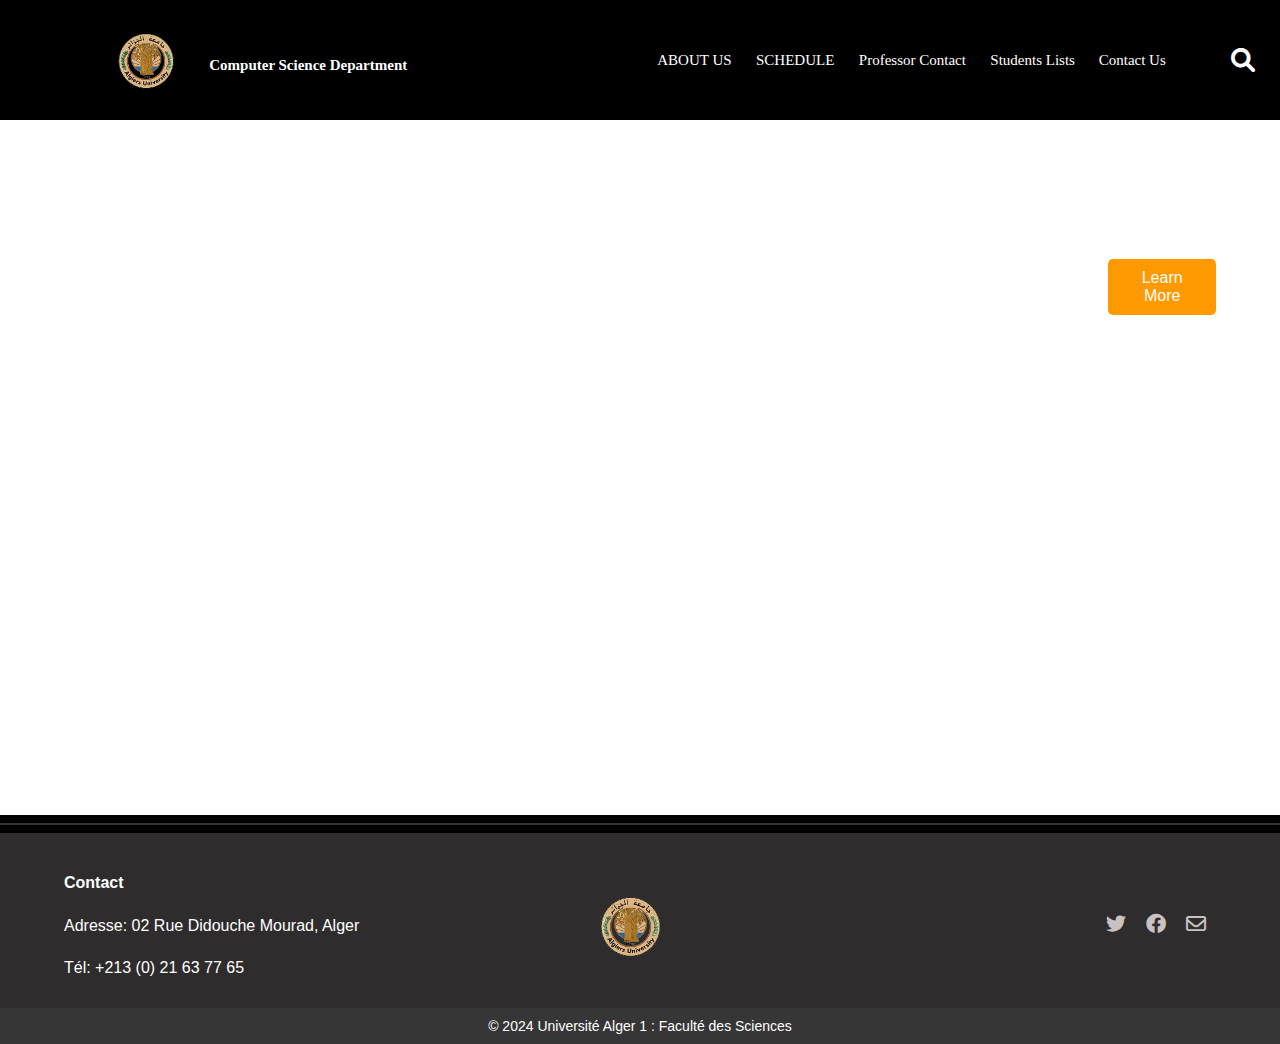
<file: index.html>
<!DOCTYPE html>
<html lang="en">

<head>
    <meta charset="UTF-8">
    <meta name="viewport" content="width=device-width, initial-scale=1.0">
    <link rel="shortcut icon" type="x-icon" href="logo-univ1.png">
    <meta name="description" content="Computer Science Department at univ-alger1">
    <meta name="Alger1,cs departement,univ univ-alger1,faculte du science" content="Computer Science, University, Education, Research, Faculty, Courses">
    <meta name="author" content="cs departement">
    <title>Computer Science Department</title>
    <link rel="stylesheet" href="style_home.css">
    <link rel="stylesheet" href="https://cdnjs.cloudflare.com/ajax/libs/font-awesome/6.0.0-beta3/css/all.min.css">
    <link rel="stylesheet" href="https://cdnjs.cloudflare.com/ajax/libs/font-awesome/6.0.0-beta3/css/all.min.css">
</head>


<body>

    <header>

        <div class="container">
            <a class="h1" href="index.html"><img src="logo-univ1-removebg-preview.png" alt="جامعة الجزائر 1"
                    decoding="async">

            </a>
            <h1><a  href="index.html">Computer Science Department</a></h1>
           
            <nav>
                <ul>
                    <li><a href="about.html">ABOUT US</a></li>
                    <li><a href="levels-schedule.html">SCHEDULE</a></li>
                    <li><a href="levels-prof.html">Professor Contact</a></li>
                    <li class="dropdown"> 
                        <a href="listes_etudiants.html">Students Lists <i class="fas fa-caret-down"></i></a> <!-- Adding dropdown indicator -->
                        <ul class="dropdown-content"> 
                            <li><a href="http://sciences.univ-alger.dz/wp-content/uploads/2023/10/L1-info.xlsx" download> L1 Info </a></li>
                            <li><a href="http://sciences.univ-alger.dz/wp-content/uploads/2023/10/L1-MI-.pdf" download> L1 MI </a></li>
                            <li><a href="http://sciences.univ-alger.dz/wp-content/uploads/2023/10/L2-info.xlsx " download> L2 info </a></li>
                            <li><a href="http://sciences.univ-alger.dz/wp-content/uploads/2023/10/L3-ISIL.pdf-2.pdf" download>L3 ISIL</a></li>                          
                            <li><a href="http://sciences.univ-alger.dz/wp-content/uploads/2023/10/L3-SI-3.xlsx" download>L3 SI </a></li>
                            
                        </ul>
                    </li>
                    <li><a href="contact.html">Contact Us</a></li>
                </ul>
            </nav>
        </div>

    </header>


    <section class="hero">
        </div>
        <div class="container">
            <h2 >Welcome to the Computer Science Department</h2>
            <p class="h2" style="color: white;">Empowering students to innovate and excel in the digital world.</p>
            <a href="about.html" class="btn">Learn More</a>
        </div>


    </section>
    
<hr color="#333">
<div class="search-bar">
    <button id="search-icon" onclick="toggleSearch()">
        <i class="fas fa-search"></i>
    </button>
    <form id="search-form" action="/search" method="get">
        <input type="text" name="query" placeholder="Search...">
    </form>
</div>
    <footer class="footer">
        
        <div class="container">
            <div class="contact-info">
                <h4>Contact</h4>
                <p class="contact">Adresse: 02 Rue Didouche Mourad, Alger</p>
                <p class="contact">Tél: +213 (0) 21 63 77 65</p>
            </div>
            <div class="footer-logo">
                <img src="logo-univ1-removebg-preview.png" alt="جامعة الجزائر 1"
                decoding="async">
            </div>
            <div class="social-links">
                <a href="https://twitter.com/YourUniversity" target="_blank"><i class="fab fa-twitter"></i></a>
                <a href="https://www.facebook.com/YourUniversity" target="_blank"><i class="fab fa-facebook"></i></a>
                <a href="mailto:contact@example.com" target="_blank"><i class="far fa-envelope"></i></a>
            </div>
        </div>
        
    </footer>
    <div class="footer-text">
        &copy; 2024 Université Alger 1 : Faculté des Sciences 
    </div>

    <script src="dropdown.js"></script>

    
</body>

</html>
</file>
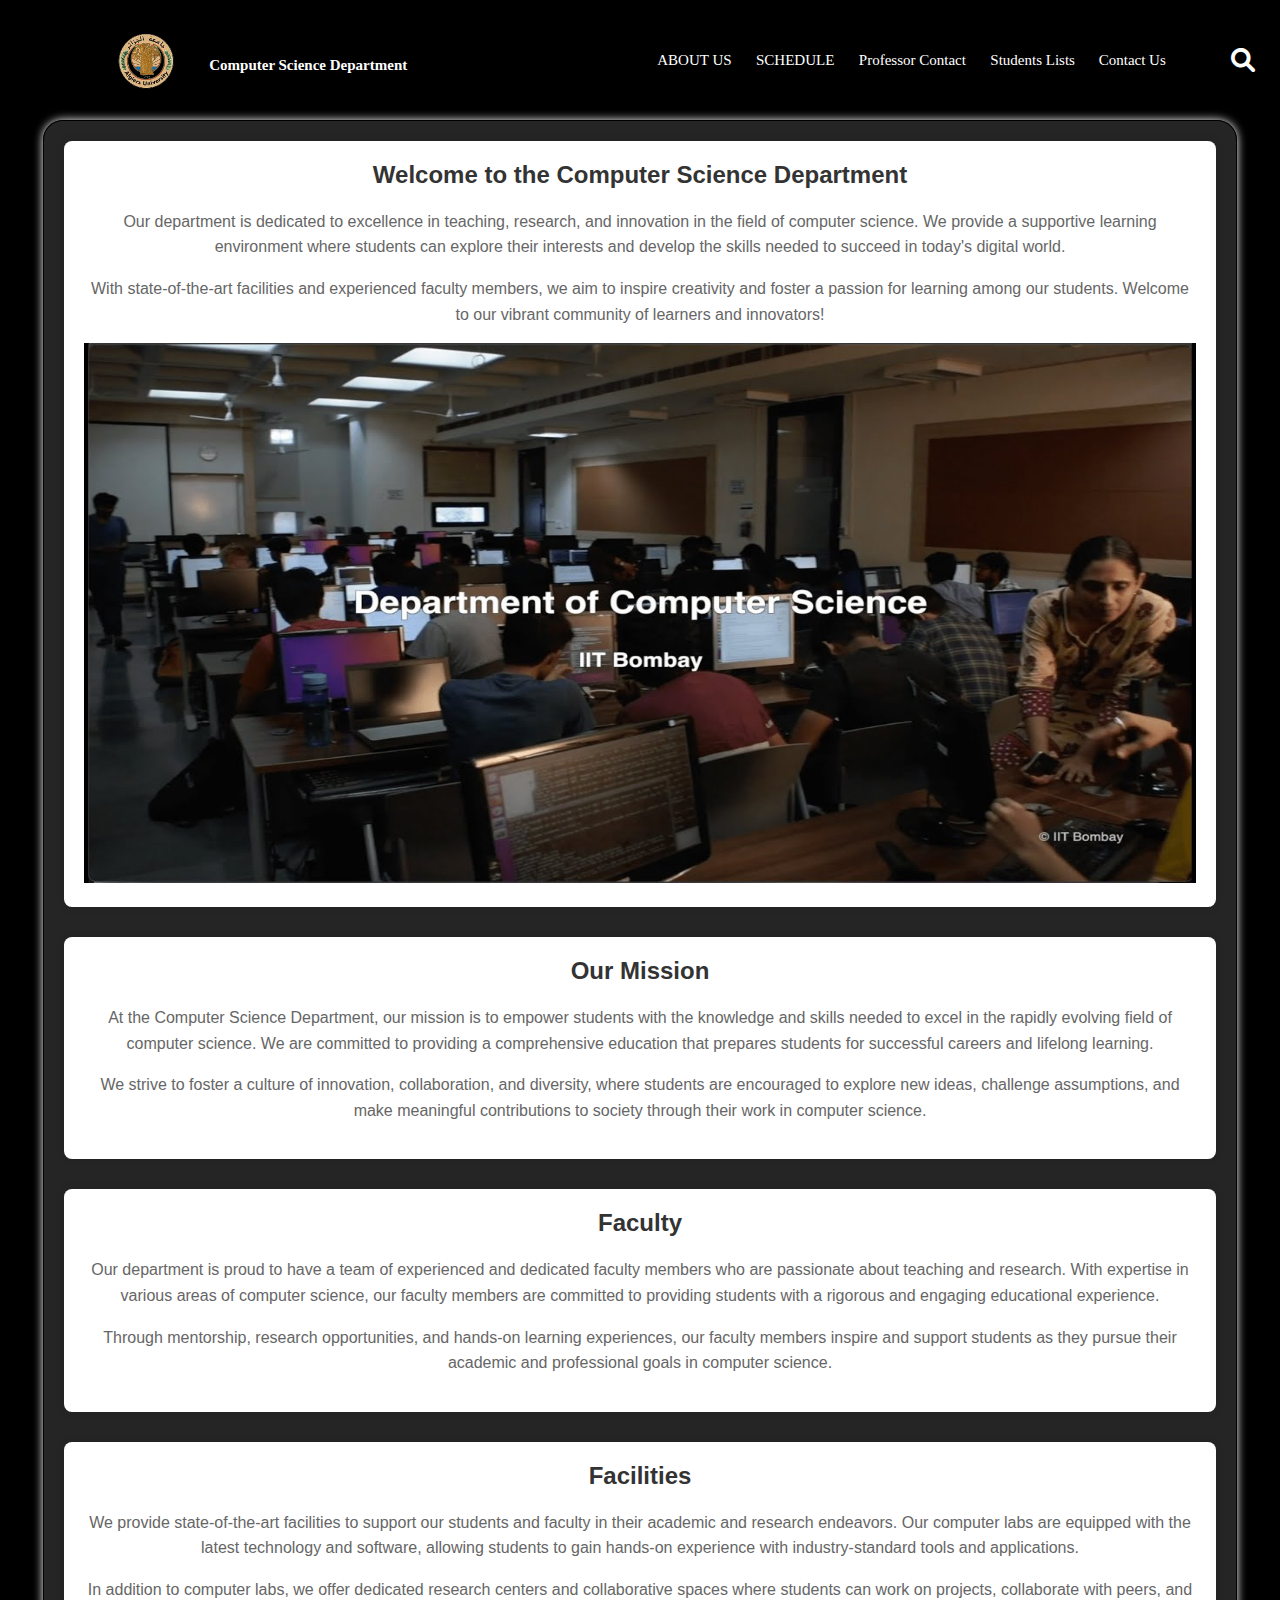
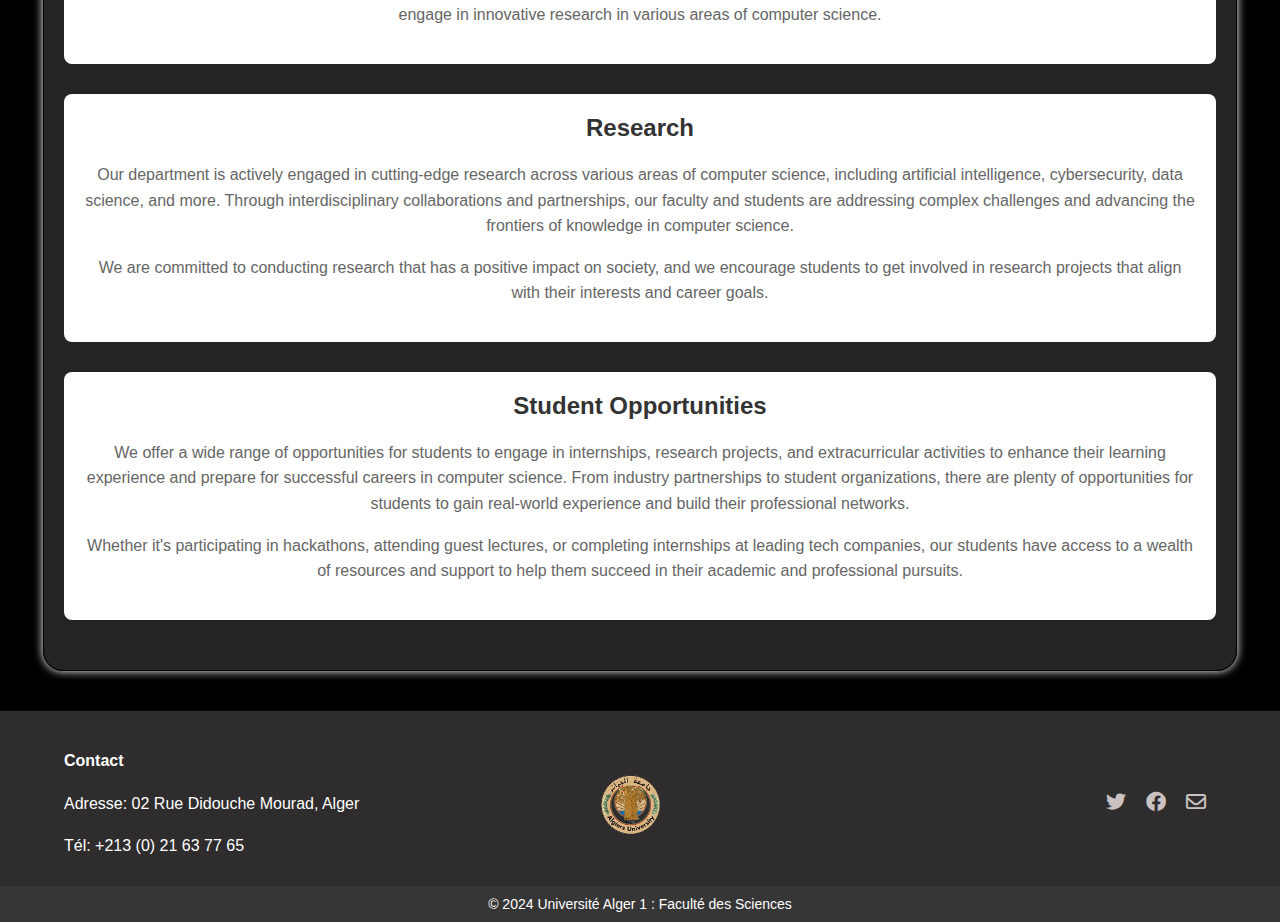
<file: about.html>
<!DOCTYPE html>
<html lang="en">

<head>
    <meta charset="UTF-8">
    <meta name="viewport" content="width=device-width, initial-scale=1.0">
    <link rel="shortcut icon" type="x-icon" href="logo-univ1.png">
    <title>About us</title>
    <link rel="stylesheet" href="style_home.css">
    <link rel="stylesheet" href="https://cdnjs.cloudflare.com/ajax/libs/font-awesome/6.0.0-beta3/css/all.min.css">
    
</head>


<body>

    <header>

        <div class="container">
            <a class="h1" href="index.html"><img src="logo-univ1-removebg-preview.png" alt="جامعة الجزائر 1"
                    decoding="async">

            </a>
            <h1><a  href="index.html">Computer Science Department</a></h1>
            <nav>
                <ul>
                    <li><a href="about.html">ABOUT US</a></li>
                    <li><a href="levels-schedule.html">SCHEDULE</a></li>
                 <li><a href="levels-prof.html">Professor Contact</a></li>
                    <li class="dropdown"> 
                        <a href="listes_etudiants.html">Students Lists <i class="fas fa-caret-down"></i></a> 
                        <ul class="dropdown-content">
                            <li><a href="http://sciences.univ-alger.dz/wp-content/uploads/2023/10/L1-info.xlsx" download> L1 Info </a></li>
                            <li><a href="http://sciences.univ-alger.dz/wp-content/uploads/2023/10/L1-MI-.pdf" download> L1 MI </a></li>
                            <li><a href="http://sciences.univ-alger.dz/wp-content/uploads/2023/10/L2-info.xlsx " download> L2 info </a></li>
                            <li><a href="http://sciences.univ-alger.dz/wp-content/uploads/2023/10/L3-ISIL.pdf-2.pdf" download>L3 ISIL</a></li>                          
                            <li><a href="http://sciences.univ-alger.dz/wp-content/uploads/2023/10/L3-SI-3.xlsx" download>L3 SI </a></li>
                        </ul>
                    </li>
                    <li><a href="contact.html">Contact Us</a></li>
                </ul>
            </nav>
        </div>

    </header>
    <main class="container2">
        <section class="sectionAbout">
            <h2 class="aboutH2">Welcome to the Computer Science Department</h2>
            <p>Our department is dedicated to excellence in teaching, research, and innovation in the field of computer science. We provide a supportive learning environment where students can explore their interests and develop the skills needed to succeed in today's digital world.</p>
            <p>With state-of-the-art facilities and experienced faculty members, we aim to inspire creativity and foster a passion for learning among our students. Welcome to our vibrant community of learners and innovators!</p>
            <img class="aboutM" src="about us.jpg" alt="">
        </section>
        
        <section class="sectionAbout">
            <h2 class="aboutH2">Our Mission</h2>
            <p>At the Computer Science Department, our mission is to empower students with the knowledge and skills needed to excel in the rapidly evolving field of computer science. We are committed to providing a comprehensive education that prepares students for successful careers and lifelong learning.</p>
            <p>We strive to foster a culture of innovation, collaboration, and diversity, where students are encouraged to explore new ideas, challenge assumptions, and make meaningful contributions to society through their work in computer science.</p>
        </section>
        
        <section class="sectionAbout">
            <h2 class="aboutH2">Faculty</h2>
            <p>Our department is proud to have a team of experienced and dedicated faculty members who are passionate about teaching and research. With expertise in various areas of computer science, our faculty members are committed to providing students with a rigorous and engaging educational experience.</p>
            <p>Through mentorship, research opportunities, and hands-on learning experiences, our faculty members inspire and support students as they pursue their academic and professional goals in computer science.</p>
        </section>
        
        <section class="sectionAbout">
            <h2 class="aboutH2">Facilities</h2>
            <p>We provide state-of-the-art facilities to support our students and faculty in their academic and research endeavors. Our computer labs are equipped with the latest technology and software, allowing students to gain hands-on experience with industry-standard tools and applications.</p>
            <p>In addition to computer labs, we offer dedicated research centers and collaborative spaces where students can work on projects, collaborate with peers, and engage in innovative research in various areas of computer science.</p>
        </section>
        
        <section class="sectionAbout">
            <h2 class="aboutH2">Research</h2>
            <p>Our department is actively engaged in cutting-edge research across various areas of computer science, including artificial intelligence, cybersecurity, data science, and more. Through interdisciplinary collaborations and partnerships, our faculty and students are addressing complex challenges and advancing the frontiers of knowledge in computer science.</p>
            <p>We are committed to conducting research that has a positive impact on society, and we encourage students to get involved in research projects that align with their interests and career goals.</p>
        </section>
        
        <section class="sectionAbout">
            <h2 class="aboutH2">Student Opportunities</h2>
            <p>We offer a wide range of opportunities for students to engage in internships, research projects, and extracurricular activities to enhance their learning experience and prepare for successful careers in computer science. From industry partnerships to student organizations, there are plenty of opportunities for students to gain real-world experience and build their professional networks.</p>
            <p>Whether it's participating in hackathons, attending guest lectures, or completing internships at leading tech companies, our students have access to a wealth of resources and support to help them succeed in their academic and professional pursuits.</p>
        </section>
        
        
    </main>
    <div class="search-bar">
        <button id="search-icon" onclick="toggleSearch()">
            <i class="fas fa-search"></i>
        </button>
        <form id="search-form" action="/search" method="get">
            <input type="text" name="query" placeholder="Search...">
        </form>
    </div>
    <footer class="footer">
        
        <div class="container">
            <div class="contact-info">
                <h4>Contact</h4>
                <p class="contact">Adresse: 02 Rue Didouche Mourad, Alger</p>
                <p class="contact">Tél: +213 (0) 21 63 77 65</p>
            </div>
            <div class="footer-logo">
                <img  src="logo-univ1-removebg-preview.png" alt="جامعة الجزائر 1"
                decoding="async">
            </div>
            <div class="social-links">
                <a href="https://twitter.com/YourUniversity" target="_blank"><i class="fab fa-twitter"></i></a>
                <a href="https://www.facebook.com/YourUniversity" target="_blank"><i class="fab fa-facebook"></i></a>
                <a href="mailto:contact@example.com" target="_blank"><i class="far fa-envelope"></i></a>
            </div>
        </div>
        
    </footer>
    <div class="footer-text">
        &copy; 2024 Université Alger 1 : Faculté des Sciences 
    </div>
    <script src="dropdown.js"></script>
</body>

</html>
</file>
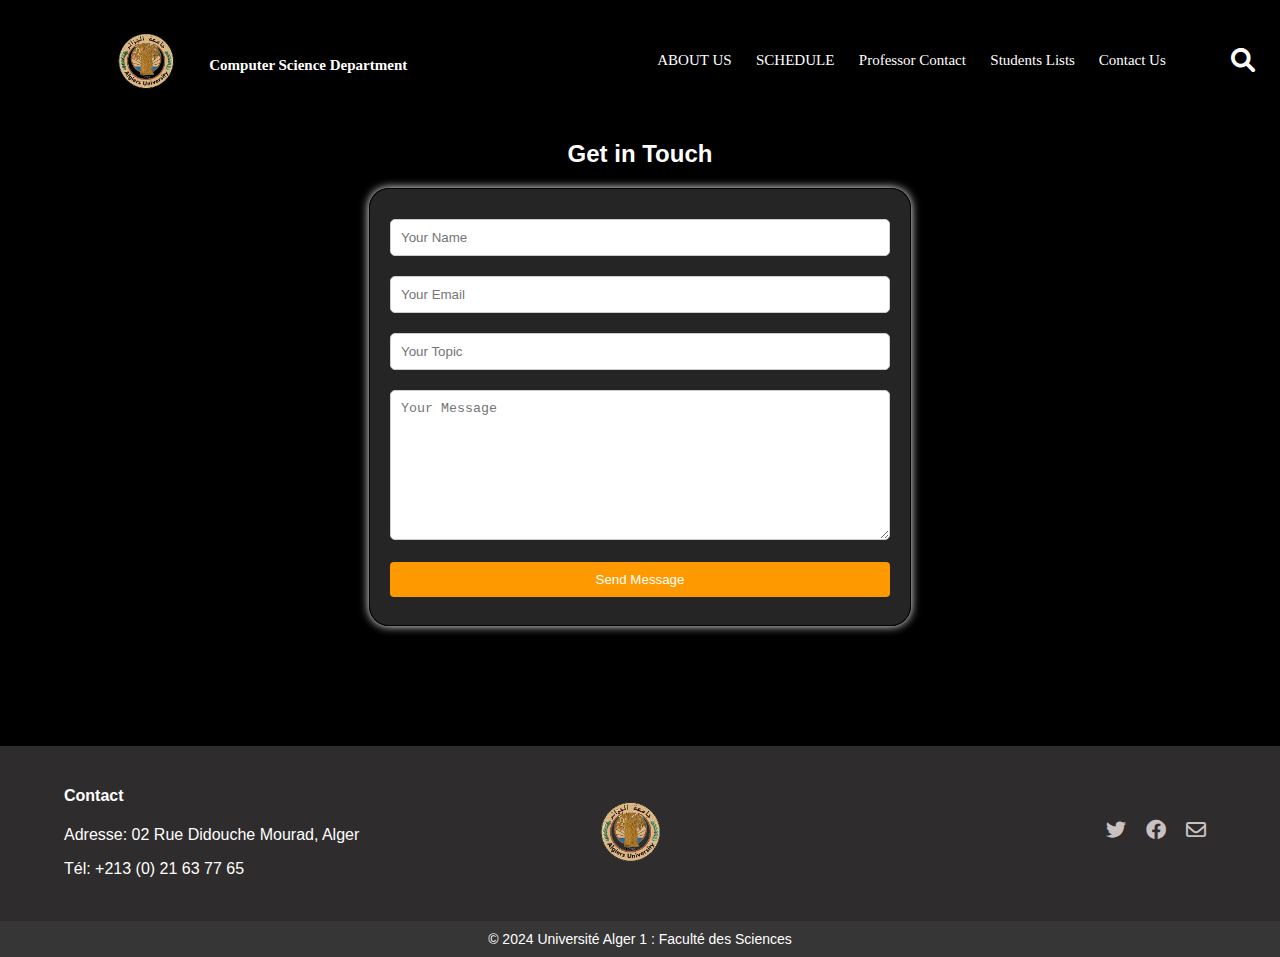
<file: contact.html>
<!DOCTYPE html>
<html lang="en">
<head>
    <meta charset="UTF-8">
    <meta name="viewport" content="width=device-width, initial-scale=1.0">
     <link rel="shortcut icon" type="x-icon" href="./logo-univ1.png">
    <title>Contact Us</title>
    <link rel="stylesheet" href="https://cdnjs.cloudflare.com/ajax/libs/font-awesome/6.0.0-beta3/css/all.min.css">
    <link rel="stylesheet" href="style_contact.css">
</head>
<body>
    <header>

        <div class="container">
            <a class="h1" href="index.html"><img src="logo-univ1-removebg-preview.png" alt="جامعة الجزائر 1"
                    decoding="async">

            </a>
            <h1><a  href="index.html">Computer Science Department</a></h1>
            <nav>
                <ul>
                    <li><a href="about.html">ABOUT US</a></li>
                    <li><a href="levels-schedule.html">SCHEDULE</a></li>
                    <li><a href="levels-prof.html">Professor Contact</a></li>
                    <li class="dropdown"> 
                        <a href="listes_etudiants.html">Students Lists <i class="fas fa-caret-down"></i></a> 
                        <ul class="dropdown-content"> 
                            <li><a href="http://sciences.univ-alger.dz/wp-content/uploads/2023/10/L1-info.xlsx" download> L1 Info </a></li>
                            <li><a href="http://sciences.univ-alger.dz/wp-content/uploads/2023/10/L1-MI-.pdf" download> L1 MI </a></li>
                            <li><a href="http://sciences.univ-alger.dz/wp-content/uploads/2023/10/L2-info.xlsx " download> L2 info </a></li>
                            <li><a href="http://sciences.univ-alger.dz/wp-content/uploads/2023/10/L3-ISIL.pdf-2.pdf" download>L3 ISIL</a></li>                          
                            <li><a href="http://sciences.univ-alger.dz/wp-content/uploads/2023/10/L3-SI-3.xlsx" download>L3 SI </a></li>
                        </ul>
                    </li>
                    <li><a href="contact.html">Contact Us</a></li>
                </ul>
            </nav>
        </div>

    </header>

    <section>
        <h2>Get in Touch</h2>
        <form action="#" method="post" class="contact-form">
            <input type="text" name="name" placeholder="Your Name" required>
            <input type="email" name="email" placeholder="Your Email" required>
            <input type="text" name="topic" placeholder="Your Topic" required>
            <textarea name="message" placeholder="Your Message" rows="5" required></textarea>
            <input type="submit" value="Send Message">
        </form>
    </section>

    
    <div class="search-bar">
        <button id="search-icon" onclick="toggleSearch()">
            <i class="fas fa-search"></i>
        </button>
        <form id="search-form" action="/search" method="get">
            <input type="text" name="query" placeholder="Search...">
        </form>
    </div>
    <footer class="footer">
        
        <div class="container">
            <div class="contact-info">
                <h4>Contact</h4>
                <p>Adresse: 02 Rue Didouche Mourad, Alger</p>
                <p>Tél: +213 (0) 21 63 77 65</p>
            </div>
            <div class="footer-logo">
                <img  src="logo-univ1-removebg-preview.png" alt="جامعة الجزائر 1"
                decoding="async">
            </div>
            <div class="social-links">
                <a href="https://twitter.com/YourUniversity" target="_blank"><i class="fab fa-twitter"></i></a>
                <a href="https://www.facebook.com/YourUniversity" target="_blank"><i class="fab fa-facebook"></i></a>
                <a href="mailto:contact@example.com" target="_blank"><i class="far fa-envelope"></i></a>
            </div>
        </div>
        
    </footer>
    <div class="footer-text">
        &copy; 2024 Université Alger 1 : Faculté des Sciences 
    </div>
    
    <script src="dropdown.js"></script>
</body>

</html>
</file>
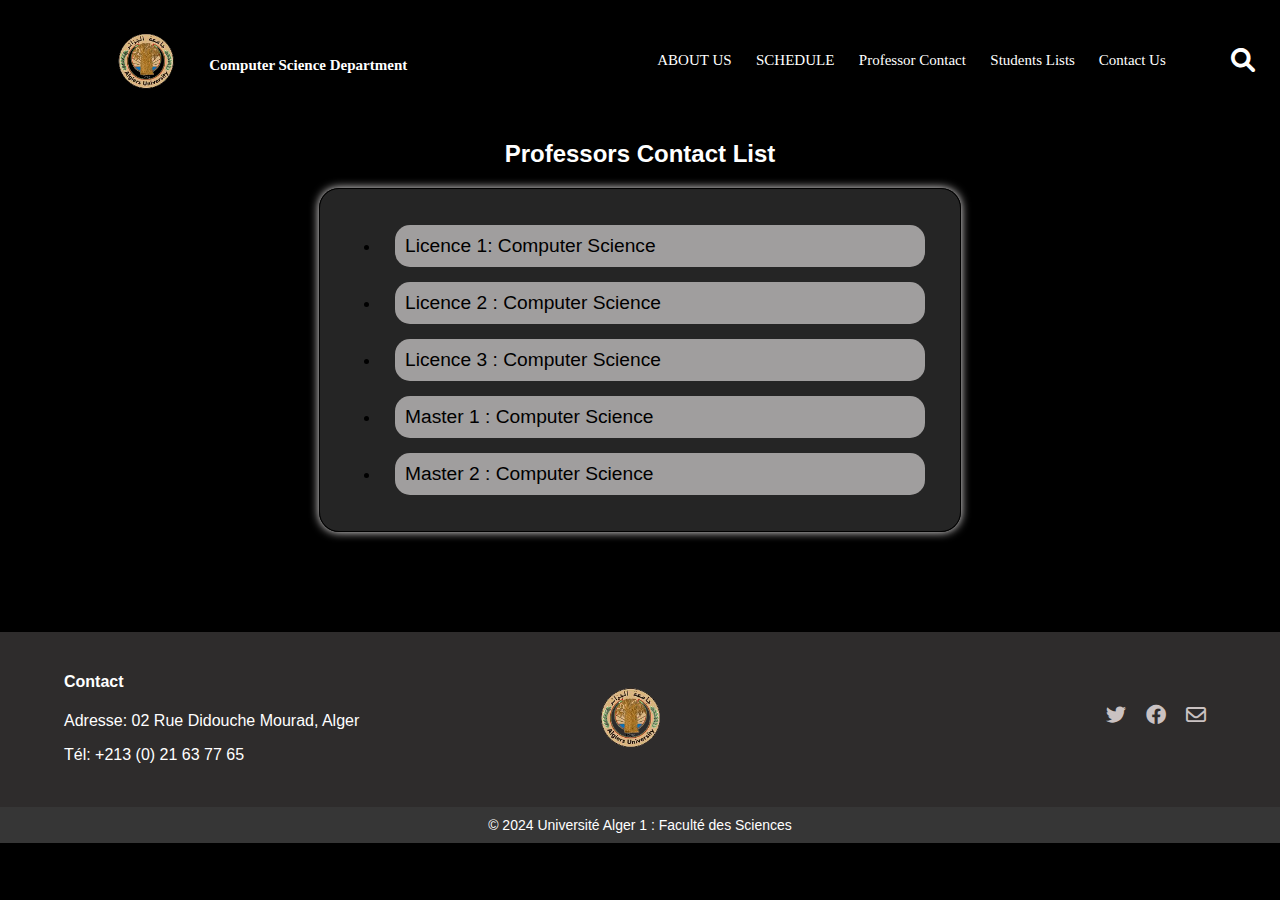
<file: levels-prof.html>
<!DOCTYPE html>
<html lang="en">

<head>
    <meta charset="UTF-8">
    <meta name="viewport" content="width=device-width, initial-scale=1.0">
    <link rel="shortcut icon" type="x-icon" href="logo-univ1.png">
    <title>Professor contact list </title>
    <link rel="stylesheet" href="https://cdnjs.cloudflare.com/ajax/libs/font-awesome/6.0.0-beta3/css/all.min.css">
    <link rel="stylesheet" href="style_level.css">
</head>


<body>

    <header>

        <div class="container">
            <a class="h1" href="index.html"><img src="logo-univ1-removebg-preview.png" alt="جامعة الجزائر 1"
                    decoding="async">

            </a>
            <h1><a  href="index.html">Computer Science Department</a></h1>
            <nav>
                <ul>
                    <li><a href="about.html">ABOUT US</a></li>
                    <li><a href="levels-schedule.html">SCHEDULE</a></li>
                    <li><a href="levels-prof.html">Professor Contact</a></li>
                    <li class="dropdown"> 
                        <a href="listes_etudiants.html">Students Lists <i class="fas fa-caret-down"></i></a> 
                        <ul class="dropdown-content"> 
                            <li><a href="http://sciences.univ-alger.dz/wp-content/uploads/2023/10/L1-info.xlsx" download> L1 Info </a></li>
                            <li><a href="http://sciences.univ-alger.dz/wp-content/uploads/2023/10/L1-MI-.pdf" download> L1 MI </a></li>
                            <li><a href="http://sciences.univ-alger.dz/wp-content/uploads/2023/10/L2-info.xlsx " download> L2 info </a></li>
                            <li><a href="http://sciences.univ-alger.dz/wp-content/uploads/2023/10/L3-ISIL.pdf-2.pdf" download>L3 ISIL</a></li>                          
                            <li><a href="http://sciences.univ-alger.dz/wp-content/uploads/2023/10/L3-SI-3.xlsx" download>L3 SI </a></li>
                        </ul>
                    </li>
                    <li><a href="contact.html">Contact Us</a></li>
                </ul>
            </nav>
        </div>

    </header>


    <h2>Professors Contact List</h2>
    <div class="container-level">
        <ul>
            <li class=" level">
                <span><a href="prof.html">Licence 1: Computer Science</a></span>
            </li>
            <li class="level">
                <span><a href="prof.html">Licence 2 : Computer Science
                        </a></span>
            </li>
            <li class="level">
                <span><a href="prof.html">Licence 3 : Computer
                        Science</a></span>
            </li>
            <li class="level">
                <span><a href="prof.html">Master 1 : Computer Science </a></span>
            </li>
            <li class="level">
                <span><a href="prof.html">Master 2 : Computer Science</a></span>
            </li>

        </ul>
    </div>
    <div class="search-bar">
        <button id="search-icon" onclick="toggleSearch()">
            <i class="fas fa-search"></i>
        </button>
        <form id="search-form" action="/search" method="get">
            <input type="text" name="query" placeholder="Search...">
        </form>
    </div>
<footer class="footer">
        
    <div class="container">
        <div class="contact-info">
            <h4>Contact</h4>
            <p>Adresse: 02 Rue Didouche Mourad, Alger</p>
            <p>Tél: +213 (0) 21 63 77 65</p>
        </div>
        <div class="footer-logo">
            <img  src="logo-univ1-removebg-preview.png" alt="جامعة الجزائر 1"
            decoding="async">
        </div>
        <div class="social-links">
            <a href="https://twitter.com/YourUniversity" target="_blank"><i class="fab fa-twitter"></i></a>
            <a href="https://www.facebook.com/YourUniversity" target="_blank"><i class="fab fa-facebook"></i></a>
            <a href="mailto:contact@example.com" target="_blank"><i class="far fa-envelope"></i></a>
        </div>
    </div>
    
</footer>
<div class="footer-text">
    &copy; 2024 Université Alger 1 : Faculté des Sciences 
</div>

<script src="dropdown.js"></script>
</body>

</html>
</file>
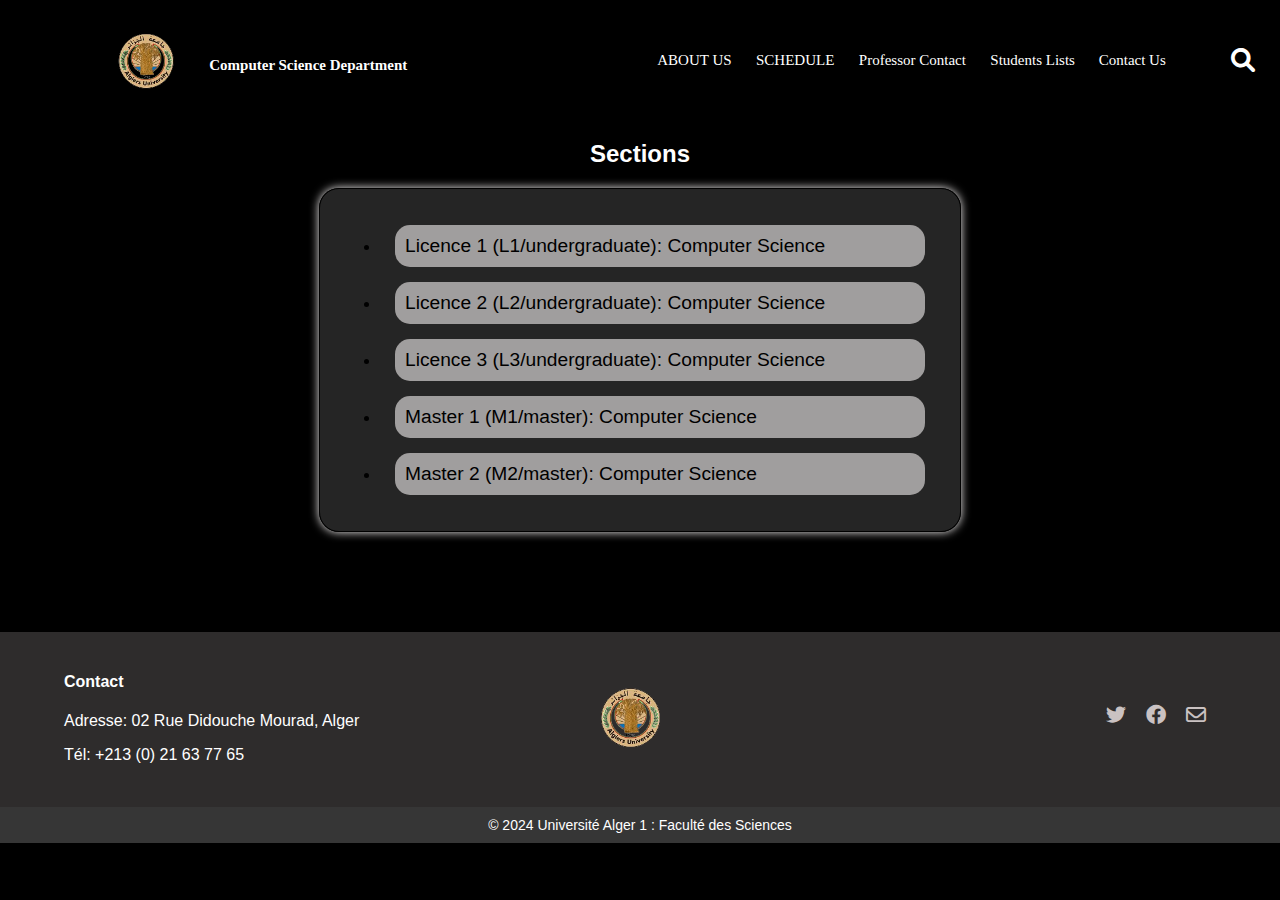
<file: levels-schedule.html>
<!DOCTYPE html>
<html lang="en">

<head>
    <meta charset="UTF-8">
    <meta name="viewport" content="width=device-width, initial-scale=1.0">
    <link rel="shortcut icon" type="x-icon" href="logo-univ1.png">
    <title>SCHEDULES</title>
    <link rel="stylesheet" href="https://cdnjs.cloudflare.com/ajax/libs/font-awesome/6.0.0-beta3/css/all.min.css">
    <link rel="stylesheet" href="style_level.css">
</head>


<body>

    <header>

        <div class="container">
            <a class="h1" href="index.html"><img src="logo-univ1-removebg-preview.png" alt="جامعة الجزائر 1"
                    decoding="async">

            </a>
            <h1><a  href="index.html">Computer Science Department</a></h1>
            <nav>
                <ul>
                    <li><a href="about.html">ABOUT US</a></li>
                    <li><a href="levels-schedule.html">SCHEDULE</a></li>
                    <li><a href="levels-prof.html">Professor Contact</a></li>
                    <li class="dropdown"> 
                        <a href="listes_etudiants.html">Students Lists <i class="fas fa-caret-down"></i></a> 
                        <ul class="dropdown-content">
                            <li><a href="http://sciences.univ-alger.dz/wp-content/uploads/2023/10/L1-info.xlsx" download> L1 Info </a></li>
                            <li><a href="http://sciences.univ-alger.dz/wp-content/uploads/2023/10/L1-MI-.pdf" download> L1 MI </a></li>
                            <li><a href="http://sciences.univ-alger.dz/wp-content/uploads/2023/10/L2-info.xlsx " download> L2 info </a></li>
                            <li><a href="http://sciences.univ-alger.dz/wp-content/uploads/2023/10/L3-ISIL.pdf-2.pdf" download>L3 ISIL</a></li>                          
                            <li><a href="http://sciences.univ-alger.dz/wp-content/uploads/2023/10/L3-SI-3.xlsx" download>L3 SI </a></li>
                        </ul>
                    </li>
                    <li><a href="contact.html">Contact Us</a></li>
                </ul>
            </nav>
        </div>

    </header>



    <h2>Sections</h2>
    <div class="container-level">
        <ul>
            <li >
                <span><a class=" level" href="schedule.html">Licence 1 (L1/undergraduate): Computer Science</a></span>
            </li>
            <li >
                <span><a class=" level" href="schedule.html">Licence 2 (L2/undergraduate): Computer
                        Science</a></span>
            </li>
            <li >
                <span><a class=" level" href="schedule.html">Licence 3 (L3/undergraduate): Computer
                        Science</a></span>
            </li>
            <li>
                <span><a class=" level" href="schedule.html">Master 1 (M1/master): Computer Science </a></span>
            </li>
            <li >
                <span><a class=" level" href="schedule.html">Master 2 (M2/master): Computer Science</a></span>
            </li>

        </ul>
    </div>
    <div class="search-bar">
        <button id="search-icon" onclick="toggleSearch()">
            <i class="fas fa-search"></i>
        </button>
        <form id="search-form" action="/search" method="get">
            <input type="text" name="query" placeholder="Search...">
        </form>
    </div>
    <footer class="footer">
        
        <div class="container">
            <div class="contact-info">
                <h4>Contact</h4>
                <p>Adresse: 02 Rue Didouche Mourad, Alger</p>
                <p>Tél: +213 (0) 21 63 77 65</p>
            </div>
            <div class="footer-logo">
                <img  src="logo-univ1-removebg-preview.png" alt="جامعة الجزائر 1"
                decoding="async">
            </div>
            <div class="social-links">
                <a href="https://twitter.com/YourUniversity" target="_blank"><i class="fab fa-twitter"></i></a>
                <a href="https://www.facebook.com/YourUniversity" target="_blank"><i class="fab fa-facebook"></i></a>
                <a href="mailto:contact@example.com" target="_blank"><i class="far fa-envelope"></i></a>
            </div>
        </div>
        
    </footer>
    <div class="footer-text">
        &copy; 2024 Université Alger 1 : Faculté des Sciences 
    </div>
    
    <script src="dropdown.js"></script>
    </body>
    
    </html>
</file>
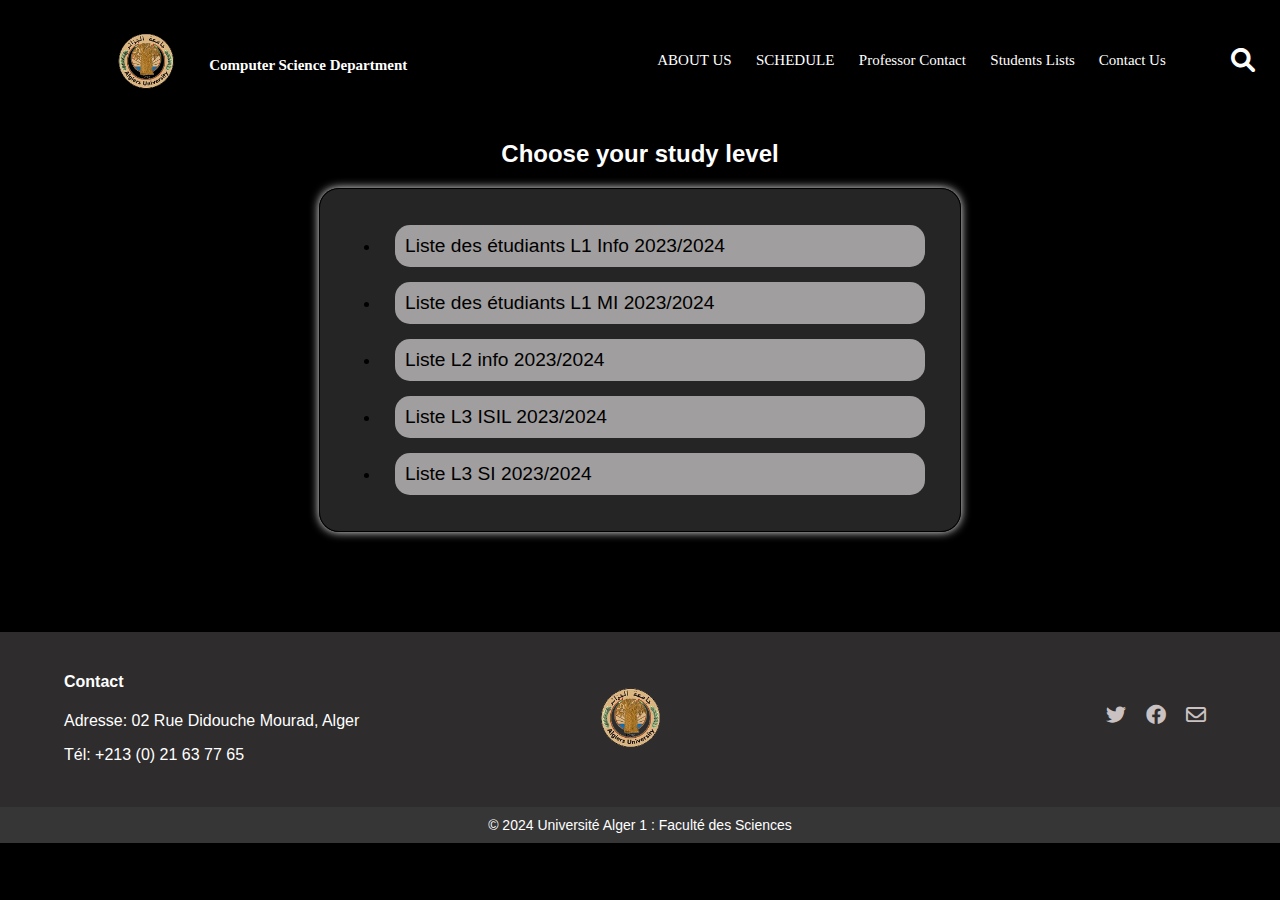
<file: listes_etudiants.html>
<!DOCTYPE html>
<html lang="en">

<head>
    <meta charset="UTF-8">
    <meta name="viewport" content="width=device-width, initial-scale=1.0">
    <link rel="shortcut icon" type="x-icon" href="logo-univ1.png">
    <title>Student Lists </title>
    <link rel="stylesheet" href="https://cdnjs.cloudflare.com/ajax/libs/font-awesome/6.0.0-beta3/css/all.min.css">
    <link rel="stylesheet" href="./style_level.css">
</head>


<body>

    <header>

        <div class="container">
            <a class="h1" href="index.html"><img src="logo-univ1-removebg-preview.png" alt="جامعة الجزائر 1"
                    decoding="async">

            </a>
            <h1><a  href="index.html">Computer Science Department</a></h1>
            <nav>
                <ul>
                    <li><a href="about.html">ABOUT US</a></li>
                    <li><a href="levels-schedule.html">SCHEDULE</a></li>
                    <li><a href="levels-prof.html">Professor Contact</a></li>
                    <li class="dropdown"> 
                        <a href="listes_etudiants.html">Students Lists <i class="fas fa-caret-down"></i></a> 
                        
                    </li>
                    <li><a href="contact.html">Contact Us</a></li>
                </ul>
            </nav>
        </div>

    </header>
    <h2>Choose your study level</h2>
    <div class="container-level">
        <ul>
            <li class=" level">
                <span><a href="http://sciences.univ-alger.dz/wp-content/uploads/2023/10/L1-info.xlsx">Liste des étudiants L1 Info 2023/2024</a></span>
            </li>

            <li class="level">
                <span><a href="http://sciences.univ-alger.dz/wp-content/uploads/2023/10/L1-MI-.pdf">Liste des étudiants L1 MI 2023/2024</a></span>
            </li>

            <li class="level">
                <span><a href="http://sciences.univ-alger.dz/wp-content/uploads/2023/10/L2-info.xlsx">Liste L2 info 2023/2024</a></span>
            </li>

            <li class="level">
                <span><a href="http://sciences.univ-alger.dz/wp-content/uploads/2023/10/L3-ISIL.pdf-2.pdf">Liste L3 ISIL 2023/2024</a></span>
            </li>

            <li class="level">
                <span><a href="http://sciences.univ-alger.dz/wp-content/uploads/2023/10/L3-SI-3.xlsx">Liste L3 SI 2023/2024</a></span>
            </li>

        </ul>
    </div>

    
    <div class="search-bar">
        <button id="search-icon" onclick="toggleSearch()">
            <i class="fas fa-search"></i>
        </button>
        <form id="search-form" action="/search" method="get">
            <input type="text" name="query" placeholder="Search...">
        </form>
    </div>
    <footer class="footer">
        
        <div class="container">
            <div class="contact-info">
                <h4>Contact</h4>
                <p>Adresse: 02 Rue Didouche Mourad, Alger</p>
                <p>Tél: +213 (0) 21 63 77 65</p>
            </div>
            <div class="footer-logo">
                <img src="logo-univ1-removebg-preview.png" alt="جامعة الجزائر 1"
                decoding="async">
            </div>
            <div class="social-links">
                <a href="https://twitter.com/YourUniversity" target="_blank"><i class="fab fa-twitter"></i></a>
                <a href="https://www.facebook.com/YourUniversity" target="_blank"><i class="fab fa-facebook"></i></a>
                <a href="mailto:contact@example.com" target="_blank"><i class="far fa-envelope"></i></a>
            </div>
        </div>
        
    </footer>
    <div class="footer-text">
        &copy; 2024 Université Alger 1 : Faculté des Sciences 
    </div>
    
    <script src="dropdown.js"></script>
    </body>
    
    </html>
</file>
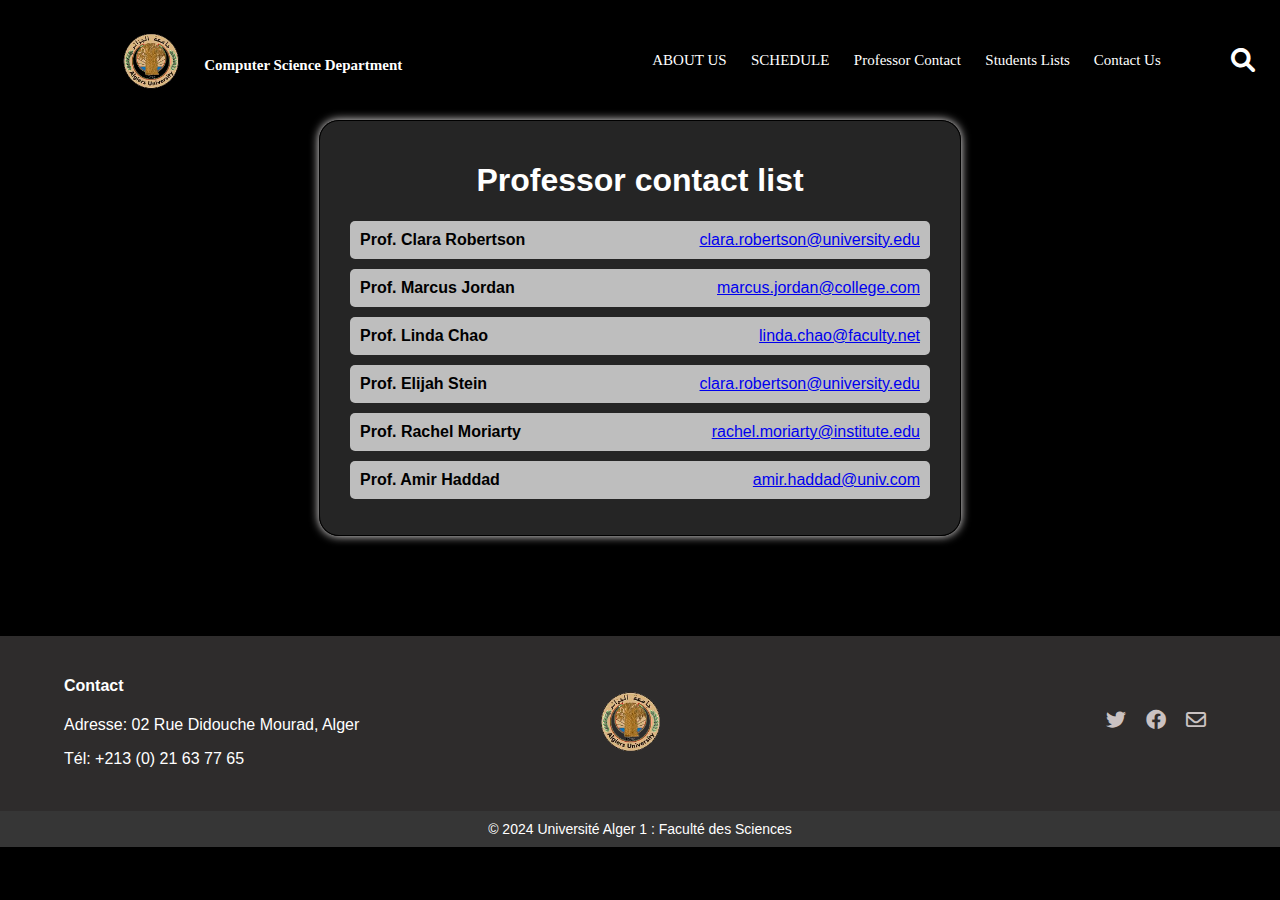
<file: prof.html>
<!DOCTYPE html>
<html lang="en">

<head>
    <meta charset="UTF-8">
    <title>Professor Contacts list</title>
    <link rel="shortcut icon" type="x-icon" href="logo-univ1.png">
    <link rel="stylesheet" href="style_prof.css">
    <link rel="stylesheet" href="https://cdnjs.cloudflare.com/ajax/libs/font-awesome/6.0.0-beta3/css/all.min.css">
</head>

<body>
    <header>

        <div class="container">
            <a class="h1" href="index.html"><img src="logo-univ1-removebg-preview.png" alt="جامعة الجزائر 1"
                    decoding="async">

            </a>
            <h1><a  href="index.html">Computer Science Department</a></h1>
            <nav>
                <ul>
                    <li><a href="about.html">ABOUT US</a></li>
                    <li><a href="levels-schedule.html">SCHEDULE</a></li>
                    <li><a href="levels-prof.html">Professor Contact</a></li>
                    <li class="dropdown">
                        <a href="listes_etudiants.html">Students Lists <i class="fas fa-caret-down"></i></a> 
                        <ul class="dropdown-content"> 
                            <li><a href="http://sciences.univ-alger.dz/wp-content/uploads/2023/10/L1-info.xlsx" download> L1 Info </a></li>
                            <li><a href="http://sciences.univ-alger.dz/wp-content/uploads/2023/10/L1-MI-.pdf" download> L1 MI </a></li>
                            <li><a href="http://sciences.univ-alger.dz/wp-content/uploads/2023/10/L2-info.xlsx " download> L2 info </a></li>
                            <li><a href="http://sciences.univ-alger.dz/wp-content/uploads/2023/10/L3-ISIL.pdf-2.pdf" download>L3 ISIL</a></li>                          
                            <li><a href="http://sciences.univ-alger.dz/wp-content/uploads/2023/10/L3-SI-3.xlsx" download>L3 SI </a></li>
                        </ul>
                    </li>
                    <li><a href="contact.html">Contact Us</a></li>
                </ul>
            </nav>
        </div>

    </header>


    <div class="container1">
        <h1>Professor contact list</h1>
        <ul class="prof_lst">
            <li class="prof">
                <span class="prof_name">Prof. Clara Robertson</span>
                <span class="prof_email"><a
                        href="clara.robertson@university.edu">clara.robertson@university.edu</a></span>
            </li>
            <li class="prof">
                <span class="prof_name">Prof. Marcus Jordan</span>
                <span class="prof_email"><a href="marcus.jordan@college.com">marcus.jordan@college.com</a></span>
            </li>
            <li class="prof">
                <span class="prof_name">Prof. Linda Chao</span>
                <span class="prof_email"><a href="linda.chao@faculty.net">linda.chao@faculty.net</a></span>
            </li>
            <li class="prof">
                <span class="prof_name">Prof. Elijah Stein</span>
                <span class="prof_email"><a
                        href="clara.robertson@university.edu">clara.robertson@university.edu</a></span>
            </li>
            <li class="prof">
                <span class="prof_name">Prof. Rachel Moriarty</span>
                <span class="prof_email"><a
                        href="rachel.moriarty@institute.edu">rachel.moriarty@institute.edu</a></span>
            </li>
            <li class="prof">
                <span class="prof_name">Prof. Amir Haddad</span>
                <span class="prof_email"><a href="amir.haddad@univ.com">amir.haddad@univ.com</a></span>
            </li>


        </ul>
    </div>
    <div class="search-bar">
        <button id="search-icon" onclick="toggleSearch()">
            <i class="fas fa-search"></i>
        </button>
        <form id="search-form" action="/search" method="get">
            <input type="text" name="query" placeholder="Search...">
        </form>
    </div>
    <footer class="footer">
        
        <div class="container">
            <div class="contact-info">
                <h4>Contact</h4>
                <p class="contact">Adresse: 02 Rue Didouche Mourad, Alger</p>
                <p class="contact">Tél: +213 (0) 21 63 77 65</p>
            </div>
            <div class="footer-logo">
                <img  src="logo-univ1-removebg-preview.png" alt="جامعة الجزائر 1"
                decoding="async">
            </div>
            <div class="social-links">
                <a href="https://twitter.com/YourUniversity" target="_blank"><i class="fab fa-twitter"></i></a>
                <a href="https://www.facebook.com/YourUniversity" target="_blank"><i class="fab fa-facebook"></i></a>
                <a href="mailto:contact@example.com" target="_blank"><i class="far fa-envelope"></i></a>
            </div>
        </div>
        
    </footer>
    <div class="footer-text">
        &copy; 2024 Université Alger 1 : Faculté des Sciences 
    </div>

    <script src="dropdown.js"></script>

    
</body>

</html>
</file>
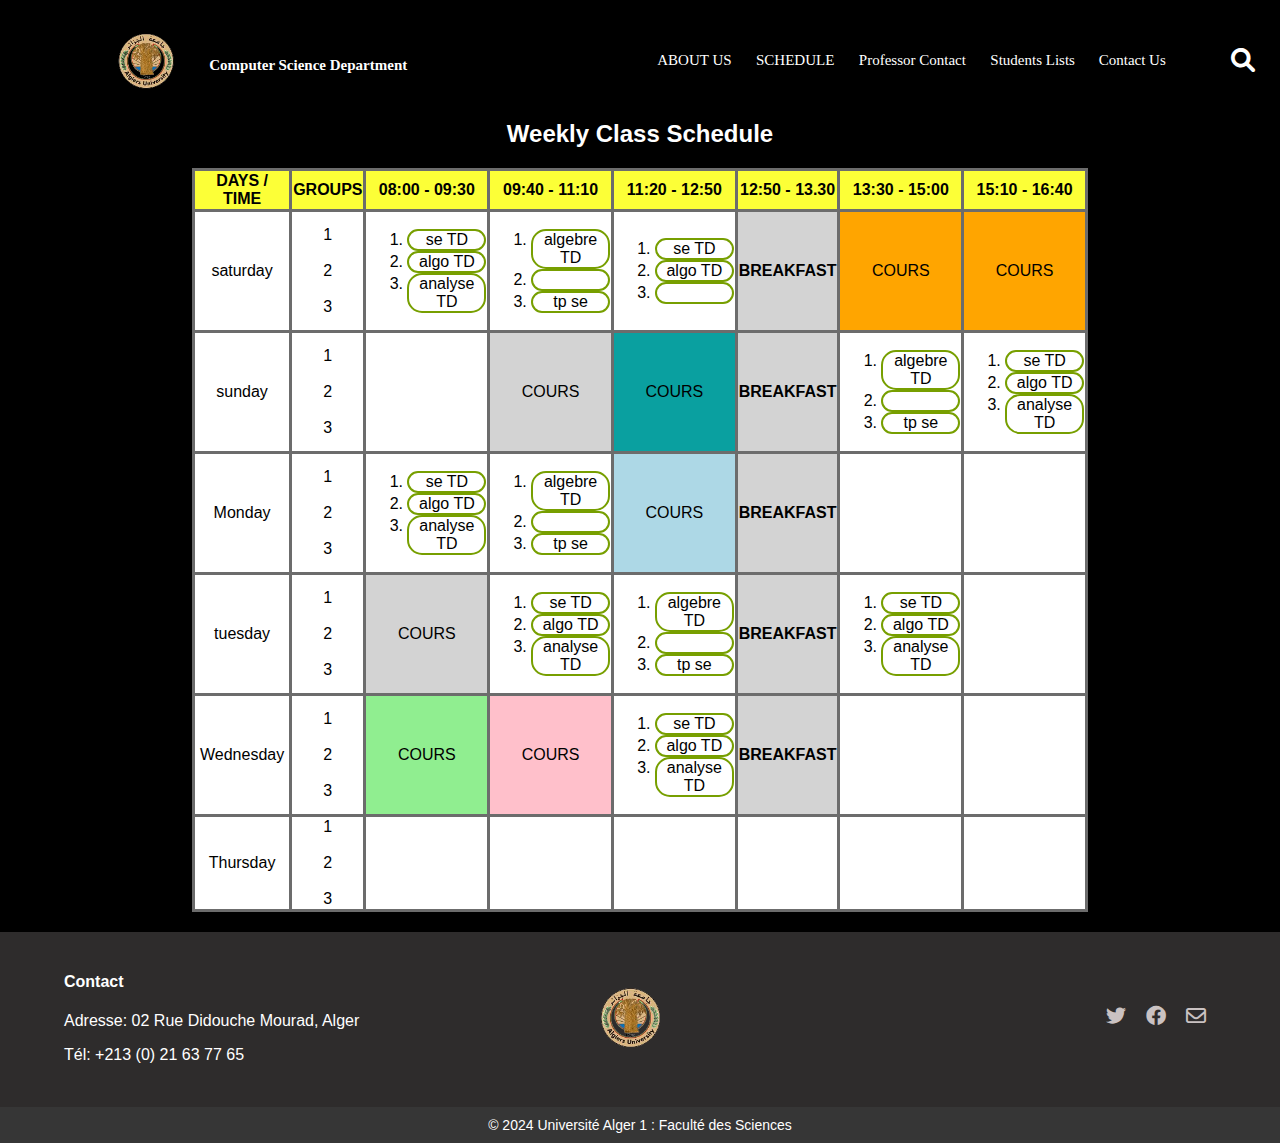
<file: schedule.html>
<!DOCTYPE html>
<html lang="en">

<head>
    <meta charset="UTF-8">
    <title>Student Schedule</title>
    <link rel="stylesheet" href="style_schedule.css">
    <link rel="shortcut icon" type="x-icon" href="logo-univ1.png">
    <link rel="stylesheet" href="https://cdnjs.cloudflare.com/ajax/libs/font-awesome/6.0.0-beta3/css/all.min.css">
</head>

<body>
    <header>

        <div class="container">
            <a class="h1" href="index.html"><img src="logo-univ1-removebg-preview.png" alt="جامعة الجزائر 1"
                    decoding="async">

            </a>
            <h1><a  href="index.html">Computer Science Department</a></h1>
            <nav>
                <ul>
                    <li><a href="about.html">ABOUT US</a></li>
                    <li><a href="levels-schedule.html">SCHEDULE</a></li>
                    <li><a href="levels-prof.html">Professor Contact</a></li>
                    <li class="dropdown"> 
                        <a href="listes_etudiants.html">Students Lists <i class="fas fa-caret-down"></i></a> 
                        <ul class="dropdown-content"> 
                            <li><a href="http://sciences.univ-alger.dz/wp-content/uploads/2023/10/L1-info.xlsx" download> L1 Info </a></li>
                            <li><a href="http://sciences.univ-alger.dz/wp-content/uploads/2023/10/L1-MI-.pdf" download> L1 MI </a></li>
                            <li><a href="http://sciences.univ-alger.dz/wp-content/uploads/2023/10/L2-info.xlsx " download> L2 info </a></li>
                            <li><a href="http://sciences.univ-alger.dz/wp-content/uploads/2023/10/L3-ISIL.pdf-2.pdf" download>L3 ISIL</a></li>                          
                            <li><a href="http://sciences.univ-alger.dz/wp-content/uploads/2023/10/L3-SI-3.xlsx" download>L3 SI </a></li>
                        </ul>
                    </li>
                    <li><a href="contact.html">Contact Us</a></li>
                </ul>
            </nav>
        </div>

    </header>



    <h2>Weekly Class Schedule</h2>
    <table>
        <tr>
            <th>DAYS / TIME</th>
            <th>GROUPS</th>
            <th>08:00 - 09:30</th>
            <th>09:40 - 11:10</th>
            <th>11:20 - 12:50</th>
            <th>12:50 - 13.30</th>
            <th>13:30 - 15:00</th>
            <th>15:10 - 16:40</th>
        </tr>

        <tr>
            <td bgcolor="white">saturday</td>
            <td bgcolor="white">1 <br> <br>2 <br><br> 3 </td>
            <td bgcolor="white">
                <ol>
                    <li class="border">se TD</li>
                    <li class="border">algo TD</li>
                    <li class="border">analyse TD</li>
                </ol>
            </td>
            <td bgcolor="white">
                <ol>
                    <li class="border">algebre TD</li>
                    <li class="border"></li>
                    <li class="border">tp se</li>
                </ol>
            </td>
            <td bgcolor="white">
                <ol>
                    <li class="border">se TD</li>
                    <li class="border">algo TD</li>
                    <li class="border"></li>
                </ol>
            </td>
            <td bgcolor="lightgrey"> <b>BREAKFAST</b></td>
            <td bgcolor="orange"> COURS</td>
            <td bgcolor="orange"> COURS</td>
        </tr>
        <tr>
            <td bgcolor="white">sunday</td>
            <td bgcolor="white">1 <br> <br>2 <br><br> 3</td>
            <td bgcolor="white">
            <td bgcolor="lightgrey"> COURS</td>
            <td bgcolor="maganta"> COURS</td>

            <td bgcolor="lightgrey"> <b>BREAKFAST</b></td>
            <td bgcolor="white">
                <ol>
                    <li class="border">algebre TD</li>
                    <li class="border"></li>
                    <li class="border">tp se</li>
                </ol>
            </td>

            <td bgcolor="white">
                <ol>
                    <li class="border">se TD</li>
                    <li class="border">algo TD</li>
                    <li class="border">analyse TD</li>
                </ol>
            </td>


        </tr>
        <tr>
            <td bgcolor="white">Monday</td>
            <td bgcolor="white">1 <br> <br>2 <br><br> 3</td>
            <td bgcolor="white">
                <ol>
                    <li class="border">se TD</li>
                    <li class="border">algo TD</li>
                    <li class="border">analyse TD</li>
                </ol>
            </td>
            <td bgcolor="white">
                <ol>
                    <li class="border">algebre TD</li>
                    <li class="border"></li>
                    <li class="border">tp se</li>
                </ol>
            </td>
            <td bgcolor="lightblue">
                COURS

            </td>
            <td bgcolor="lightgrey"> <b>BREAKFAST</b></td>
            <td bgcolor="white"></td>
            <td bgcolor="white"></td>
        </tr>
        <tr>
            <td bgcolor="white">tuesday</td>
            <td bgcolor="white">1 <br> <br>2 <br><br> 3</td>
            <td bgcolor="lightgrey">COURS</td>

            <td bgcolor="white">
                <ol>
                    <li class="border">se TD</li>
                    <li class="border">algo TD</li>
                    <li class="border">analyse TD</li>
                </ol>
            </td>


            <td bgcolor="white">
                <ol>
                    <li class="border">algebre TD</li>
                    <li class="border"></li>
                    <li class="border">tp se</li>
                </ol>
            </td>
            <td bgcolor="lightgrey"> <b>BREAKFAST</b></td>
            <td bgcolor="white">
                <ol>
                    <li class="border">se TD</li>
                    <li class="border">algo TD</li>
                    <li class="border">analyse TD</li>
                </ol>
            </td>
            <td bgcolor="white"></td>

        </tr>
        <tr>
            <td bgcolor="white">Wednesday</td>
            <td bgcolor="white">1 <br> <br>2 <br><br> 3</td>
            <td bgcolor="lightgreen">
                COURS
            </td>
            <td bgcolor="pink">
                COURS
            </td>
            <td bgcolor="white">
                <ol>
                    <li class="border">se TD</li>
                    <li class="border">algo TD</li>
                    <li class="border">analyse TD</li>
                </ol>
            </td>
            <td bgcolor="lightgrey"> <b>BREAKFAST</b></td>
            <td bgcolor="white"></td>
            <td bgcolor="white"></td>
        </tr>
        <tr>
            <td bgcolor="white">Thursday</td>
            <td bgcolor="white">1 <br> <br>2 <br><br> 3</td>
            <td bgcolor="white"></td>
            <td bgcolor="white"></td>
            <td bgcolor="white"></td>
            <td bgcolor="white"></td>
            <td bgcolor="white"></td>
            <td bgcolor="white"></td>
        </tr>

    </table>
    <div class="search-bar">
        <button id="search-icon" onclick="toggleSearch()">
            <i class="fas fa-search"></i>
        </button>
        <form id="search-form" action="/search" method="get">
            <input type="text" name="query" placeholder="Search...">
        </form>
    </div>
    <footer class="footer">
        
        <div class="container">
            <div class="contact-info">
                <h4>Contact</h4>
                <p>Adresse: 02 Rue Didouche Mourad, Alger</p>
                <p>Tél: +213 (0) 21 63 77 65</p>
            </div>
            <div class="footer-logo">
                <img  src="logo-univ1-removebg-preview.png" alt="جامعة الجزائر 1"
                decoding="async">
            </div>
            <div class="social-links">
                <a href="https://twitter.com/YourUniversity" target="_blank"><i class="fab fa-twitter"></i></a>
                <a href="https://www.facebook.com/YourUniversity" target="_blank"><i class="fab fa-facebook"></i></a>
                <a href="mailto:contact@example.com" target="_blank"><i class="far fa-envelope"></i></a>
            </div>
        </div>
        
    </footer>
    <div class="footer-text">
        &copy; 2024 Université Alger 1 : Faculté des Sciences 
    </div>
    
    <script src="dropdown.js"></script>
</body>

</html>
</file>
<file: style_home.css>
/* Styles for header */
body {
    padding: 0;
    margin:0px;
    font-family: "Anton", sans-serif;
    background-color: black;
    text-align: center;
    color: white;
}
.h1{
    margin-right: 30px;
    
}
.h2{
    font-family: "Times New Roman", Times, serif;

}
h1 a {
    margin: 0;
    font-size: 15px;
    text-decoration: none;
    color: #fff;
    margin-right: 230px;
    font-family: 'Georgia', serif;

}
h2{

    font-family: Arial, Helvetica, sans-serif;
}


header {
    background-color: black;
    color: #fff;
    padding: 20px 0;
    



}

.container {

    width: 90%;
    margin: 0 auto;
    max-width: 1200px;
    display: flex;
    justify-content: space-between;
    align-items: center;
    

}


h1 a:hover {
    color: #ff9900;
}

nav ul {
    list-style-type: none;
    margin: 0px;
    padding: 0;
}

nav ul li {
    display: inline;
    margin-left: 20px;
}

nav ul li a {
    font-size: 15px;
    color: #fff;
    text-decoration: none;
    transition: color 0.3s ease;
    font-family: 'Georgia', serif;
}

nav ul li a:hover {
    color: #ff9900;
}

/* Styles for hero section */
.hero {
    background-image: url(https://media.giphy.com/media/v1.Y2lkPTc5MGI3NjExNnR4Z2ZpMDN1NG54dnhvcHMzNzM0eDRnd3AwdmxuMWw2djFoN2RzZSZlcD12MV9pbnRlcm5hbF9naWZfYnlfaWQmY3Q9Zw/3NE7JhJgZBHlMfmNEa/giphy.gif);
    background-size: cover;
    background-position: center;
    background-repeat: no-repeat;
    color: #fff;
    text-align: center;
    padding: 100px 0;
    height: 55vh;
    background-color: white;
   
}

.hero h2 {
    font-size: 36px;
    margin-bottom: 20px;
}

.hero p {
    font-size: 18px;
    margin-bottom: 40px;
}

.btn {
    background-color: #ff9900;
    color: #fff;
    padding: 10px 20px;
    border-radius: 5px;
    text-decoration: none;
    transition: background-color 0.3s ease;
}

.btn:hover {
    background-color: #e58000;
}




img {
    width: 65px;
    height: 65px;

}

.social-links {
    display: flex;
    justify-content: center;
}

.social-links a {
    color: #cac2c2;
    margin: 0 10px;
    font-size: 20px;
    justify-content: center;

}

.social-links a:hover {
    color: #55acee; /* Change to  Twitter color */
}

.social-links i {
    transition: color 0.3s ease;
}
.footer {
    background-color: rgb(46, 44, 44);
    color: #fff;
    padding: 20px 0;
    text-align: center;
    height: 15vh;
    margin: 0;
}

.container {
    display: flex;
    justify-content: center;
    align-items: center;
}

.footer-logo img {
    max-width: 300px;
    width: 70px;
    height: 70px;
    margin-right: 430px;

    
    
}

.footer-text {
    color: #fff;
    background-color: rgb(54, 54, 54);
    padding: 10px 0;
    font-size: 14px;
    font-family: Arial, sans-serif;
}
.contact-info {
    flex: 1;
    text-align: left; /* Align text to the left */
}
/* about us css>>>>>>> */
.container2{
    width: 90%;
    margin: 0 auto;
    background-color: rgba(255, 255, 255, 0.144);
    padding: 20px;
    border: 1px solid black;
    border-radius: 20px;
    box-shadow: 0 0 10px white; 
    margin-bottom: 40px;
}
main {
    padding: 20px;
}

.sectionAbout {
    background-color: #fff;
    border-radius: 8px;
    box-shadow: 0 0 10px rgba(0, 0, 0, 0.1);
    padding: 20px;
    margin-bottom:30px;
}
.aboutH2 {
    color: #333;
    margin-top: 0;
}

p {
    color: #666;
    line-height: 1.6;
}
.contact{
    color: white;
}
/* Styles for the dropdown menu */
.dropdown {
    position: relative;
}

.dropdown-content {
    
    display: none;
    position: absolute;
    top: 100%;
    margin-top: 2px;
    left: -30px; 
    background-color: #333;
    min-width: 160px;
    z-index: 1;
    border-radius: 5px;
    box-shadow: 0 2px 5px rgba(0, 0, 0, 0.2);
}

.dropdown-content li {
    display: block;
    padding: 0; 
    margin: 0; 
}

.dropdown-content li a {
    padding: 10px 20px;
    display: block;
    text-decoration: none;
    color: white;
    transition: background-color 0.3s ease;
}

.dropdown-content li a:hover {
    background-color: #f9f9f9;
}


.dropdown i {
    display: none;
}
.aboutM{
    width: 100%;
    height: 60vh;
}
.search-bar {
    position: absolute;
    top: 10px; /* Adjust this value as needed to align with the header padding */
    right: 20px; /* Adjust this value as needed to align with the header padding */
}

#search-icon {
    background: none;
    border: none;
    cursor: pointer;
    padding: 5px;
    color: white; /* White icon */
    margin-top: 33px;
}

#search-icon .fas {
    font-size: 24px; /* Adjust the size of the icon */
}

#search-form {
    display: none;
    position: absolute;
    top: 0;
    right: 0;
    transition: all 0.3s ease;
    background-color: #fff; /* White background for the form */
    padding: 5px;
    border-radius: 4px;
    
}

#search-form input[type="text"] {
    padding: 5px 10px;
    font-size: 16px;
    border: 1px solid #ccc; /* Light gray border */
    border-radius: 4px;
    background-color: #fff; /* White input background */
    color: #000; /* Black text inside input */
}
</file>
<file: style_contact.css>
/* Styles for header */
body {
    padding: 0;
    margin:0px;
    font-family: "Anton", sans-serif;
    background-color: black;
    text-align: center;
}

header {
  
    background-color:black;
    color: #fff;
    padding: 20px 0;
    
    
    
}

.container {
    
    width: 90%;
    margin: 0 auto;
    max-width: 1200px;
    display: flex;
    justify-content: space-between;
    align-items: center;

}

.h1{
    margin-right: 30px;
}
h1 a {
    margin: 0;
    font-size: 15px;
    text-decoration: none;
    color: #fff;
    margin-right: 230px;
    font-family: 'Georgia', serif;

}
h2{
    margin-top: 0px;
}
h1 a:hover {
    color: #ff9900;
}

nav ul {
    list-style-type: none;
    margin: 0;
    padding: 0;
}

nav ul li {
    display: inline;
    margin-left: 20px;
}

nav ul li a {
    font-size: 15px;
    color: #fff;
    text-decoration: none;
    transition: color 0.3s ease;
    font-family: 'Georgia', serif;
}

nav ul li a:hover {
    color: #ff9900;
}
img{
    width: 65px;
    height: 65px;
    
    }
    
/*style for contact us section*/

section {
    padding: 20px;
    text-align: center;
    margin-bottom: 100px;
}

.contact-form {
    max-width: 500px;
    margin: 0 auto;
    background-color: rgba(255, 255, 255, 0.144);
    padding: 20px;
    border: 1px solid black;
    border-radius: 20px;
    box-shadow: 0 0 10px white;
}

.contact-form input[type="text"],
.contact-form input[type="email"],
.contact-form textarea {
    width: 100%;
    padding: 10px;
    margin: 10px 0;
    border: 1px solid #ccc;
    border-radius: 5px;
    box-sizing: border-box;
}

.contact-form textarea {
    height: 150px;
}

.contact-form input[type="submit"] {
    width: 100%;
    background-color:  #ff9900;
    color: white;
    padding: 10px 20px;
    margin: 8px 0;
    border: none;
    border-radius: 4px;
    cursor: pointer;
}

.contact-form input[type="submit"]:hover {
    background-color: #45a049;
}

h2{
    color: white;
    font-family: Arial, sans-serif;
    
}
.social-links {
    display: flex;
    justify-content: center;
}

.social-links a {
    color: #cac2c2;
    margin: 0 10px;
    font-size: 20px;
    justify-content: center;

}

.social-links a:hover {
    color: #55acee; /* Change to your Twitter color */
}

.social-links i {
    transition: color 0.3s ease;
}
.footer {
    background-color: rgb(46, 44, 44);
    color: #fff;
    padding: 20px 0;
    text-align: center;
    height: 15vh;
    margin: 0;
}

.container {
    display: flex;
    justify-content: center;
    align-items: center;
}

.footer-logo img {
    max-width: 300px;
    width: 70px;
    height: 70px;
    margin-right: 430px;

    
    
}

.footer-text {
    color: #fff;
    background-color: rgb(54, 54, 54);
    padding: 10px 0;
    font-size: 14px;
    font-family: Arial, sans-serif;
}
.contact-info {
    flex: 1;
    text-align: left; /* Align text to the left */
}

/* Styles for the dropdown menu */
.dropdown {
    position: relative;
}

.dropdown-content {
    
    display: none;
    position: absolute;
    top: 100%;
    margin-top: 2px;
    left: -30px; 
    background-color: #333;
    min-width: 160px;
    z-index: 1;
    border-radius: 5px;
    box-shadow: 0 2px 5px rgba(0, 0, 0, 0.2);
}

.dropdown-content li {
    display: block;
    padding: 0; 
    margin: 0; 
}

.dropdown-content li a {
    padding: 10px 20px;
    display: block;
    text-decoration: none;
    color: white;
    transition: background-color 0.3s ease;
}

.dropdown-content li a:hover {
    background-color: #f9f9f9;
}


.dropdown i {
    display: none;
}
.search-bar {
    position: absolute;
    top: 10px; /* Adjust this value as needed to align with the header padding */
    right: 20px; /* Adjust this value as needed to align with the header padding */
}

#search-icon {
    background: none;
    border: none;
    cursor: pointer;
    padding: 5px;
    color: white; /* White icon */
    margin-top: 33px;
}

#search-icon .fas {
    font-size: 24px; /* Adjust the size of the icon */
}

#search-form {
    display: none;
    position: absolute;
    top: 0;
    right: 0;
    transition: all 0.3s ease;
    background-color: #fff; /* White background for the form */
    padding: 5px;
    border-radius: 4px;
    
}

#search-form input[type="text"] {
    padding: 5px 10px;
    font-size: 16px;
    border: 1px solid #ccc; /* Light gray border */
    border-radius: 4px;
    background-color: #fff; /* White input background */
    color: #000; /* Black text inside input */
}
</file>
<file: style_level.css>
.container-level {
    width: 80%;
    max-width: 600px;
    margin: 0 auto;
    padding: 20px;
    box-shadow: 0 4px 8px rgba(255, 255, 255, 0.1);

    /*added by Sam*/
    background-color: rgba(255, 255, 255, 0.144);
    padding: 20px;
    border: 1px solid black;
    border-radius: 20px;
    box-shadow: 0 0 10px rgb(245, 242, 242);
    /*the above*/
    margin-bottom: 100px;
}
.container-level li a{
    background: #a09e9e;
    color: black;
    font-size: larger;
    padding: 10px;
    margin: 15px;
    border-radius: 15px;
    display: flex;
    justify-content: space-between;
    align-items: center;
    text-decoration: none;
}




h2 {
    color: #fff;
}

.container-level li a:hover {
    background-color: rgb(255, 94, 0);
}

body {
    padding: 0;
    margin: 0px;
    font-family: "Anton", sans-serif;
    background-color: rgb(0, 0, 0);
    text-align: center;
}

header {

    background-color: black;
    color: #fff;
    padding: 20px 0;



}

.container {

    width: 90%;
    margin: 0 auto;
    max-width: 1200px;
    display: flex;
    justify-content: space-between;
    align-items: center;

}

.h1{
    margin-right: 30px;
}
h1 a {
    margin: 0;
    font-size: 15px;
    text-decoration: none;
    color: #fff;
    margin-right: 230px;
    font-family: 'Georgia', serif;

}

h1 a:hover {
    color: #ff9900;
}

nav ul {
    list-style-type: none;
    margin: 0;
    padding: 0;
}

nav ul li {
    display: inline;
    margin-left: 20px;
}

nav ul li a {
    font-size: 15px;
    color: #fff;
    text-decoration: none;
    transition: color 0.3s ease;
    font-family: 'Georgia', serif;
}

nav ul li a:hover {
    color: #ff9900;
}

img {
    width: 65px;
    height: 65px;

}
.social-links {
    display: flex;
    justify-content: center;
}

.social-links a {
    color: #cac2c2;
    margin: 0 10px;
    font-size: 20px;
    justify-content: center;

}

.social-links a:hover {
    color: #55acee; /* Change to  Twitter color */
}

.social-links i {
    transition: color 0.3s ease;
}
.footer {
    
    background-color: rgb(46, 44, 44);
    color: #fff;
    padding: 20px 0;
    text-align: center;
    height: 15vh;
    margin: 0;
}

.container {
    
    display: flex;
    justify-content: center;
    align-items: center;
}

.footer-logo img {
    max-width: 300px;
    width: 70px;
    height: 70px;
    margin-right: 430px;

    
    
}

.footer-text {
    color: #fff;
    background-color: rgb(54, 54, 54);
    padding: 10px 0;
    font-size: 14px;
    font-family: Arial, sans-serif;
}
.contact-info {
    flex: 1;
    text-align: left; /* Align text to the left */
}

/* Styles for the dropdown menu */
.dropdown {
    position: relative;
}

.dropdown-content {
    
    display: none;
    position: absolute;
    top: 100%;
    margin-top: 2px;
    left: -30px; 
    background-color: #333;
    min-width: 160px;
    z-index: 1;
    border-radius: 5px;
    box-shadow: 0 2px 5px rgba(0, 0, 0, 0.2);
}

.dropdown-content li {
    display: block;
    padding: 0; 
    margin: 0; 
}

.dropdown-content li a {
    padding: 10px 20px;
    display: block;
    text-decoration: none;
    color: white;
    transition: background-color 0.3s ease;
}

.dropdown-content li a:hover {
    background-color: #f9f9f9;
}


.dropdown i {
    display: none;
}
.search-bar {
    position: absolute;
    top: 10px; /* Adjust this value as needed to align with the header padding */
    right: 20px; /* Adjust this value as needed to align with the header padding */
}

#search-icon {
    background: none;
    border: none;
    cursor: pointer;
    padding: 5px;
    color: white; /* White icon */
    margin-top: 33px;
}

#search-icon .fas {
    font-size: 24px; /* Adjust the size of the icon */
}

#search-form {
    display: none;
    position: absolute;
    top: 0;
    right: 0;
    transition: all 0.3s ease;
    background-color: #fff; /* White background for the form */
    padding: 5px;
    border-radius: 4px;
    
}

#search-form input[type="text"] {
    padding: 5px 10px;
    font-size: 16px;
    border: 1px solid #ccc; /* Light gray border */
    border-radius: 4px;
    background-color: #fff; /* White input background */
    color: #000; /* Black text inside input */
}
</file>
<file: style_prof.css>
body {
    padding: 0;
    margin:0px;
    font-family: "Anton", sans-serif;
    background-color: black;
    text-align: center;
    color: white;
}
.h1{
    margin-right: 20px;
}
h1 a {
    margin: 0;
    font-size: 15px;
    text-decoration: none;
    color: #fff;
    margin-right: 230px;
    font-family: 'Georgia', serif;

}

header {
    background-color: black;
    color: #fff;
    padding: 20px 0;

}

.container {

    width: 90%;
    margin: 0 auto;
    max-width: 1200px;
    display: flex;
    justify-content: space-between;
    align-items: center;
    

}


h1 a:hover {
    color: #ff9900;
}

nav ul {
    list-style-type: none;
    margin: 0px;
    padding: 0;
}

nav ul li {
    display: inline;
    margin-left: 20px;
}

nav ul li a {
    font-size: 15px;
    color: #fff;
    text-decoration: none;
    transition: color 0.3s ease;
    font-family: 'Georgia', serif;
}

nav ul li a:hover {
    color: #ff9900;
}

img {
    width: 65px;
    height: 65px;

}
.container1 {
    width: 80%;
    max-width: 600px;
    margin: 0 auto;
    background: #000000;
    padding: 20px;
    box-shadow: 0 4px 8px rgba(0, 0, 0, 0.1);

    /*added by sam*/
    background-color: rgba(255, 255, 255, 0.144);
    padding: 20px;
    border: 1px solid black;
    border-radius: 20px;
    box-shadow: 0 0 10px rgb(245, 242, 242);
    /*the above*/
    margin-bottom: 100px;
}

.prof {

    background: #bebebe;
    padding: 10px;
    margin: 10px;
    border-radius: 5px;
    display: flex;
    justify-content: space-between;
    align-items: center;
}

.prof_lst {
    list-style: none;
    padding: 0px;
}

.prof_name {
    font-weight: bold;
    color: black;
}

.prof_email {
    color: #1a237e;
}

.prof_lst li:hover {
    background-color: rgb(255, 94, 0);
}

.prof_email a:hover {
    text-decoration: underline;
}




/* Styles for the dropdown menu */
.dropdown {
    position: relative;
}

.dropdown-content {
    
    display: none;
    position: absolute;
    top: 100%;
    margin-top: 2px;
    left: -30px; /* Adjust the left position as needed */
    background-color: #333;
    min-width: 160px;
    z-index: 1;
    border-radius: 5px;
    box-shadow: 0 2px 5px rgba(0, 0, 0, 0.2);
}

.dropdown-content li {
    display: block;
    padding: 0; 
    margin: 0; 
}

.dropdown-content li a {
    padding: 10px 20px;
    display: block;
    text-decoration: none;
    color: white;
    transition: background-color 0.3s ease;
}

.dropdown-content li a:hover {
    background-color: #f9f9f9;
}

/* Remove dropdown indicator */
.dropdown i {
    display: none;
}

.social-links {
    display: flex;
    justify-content: center;
}

.social-links a {
    color: #cac2c2;
    margin: 0 10px;
    font-size: 20px;
    justify-content: center;

}

.social-links a:hover {
    color: #55acee; /* Change to  Twitter color */
}

.social-links i {
    transition: color 0.3s ease;
}
.footer {
    background-color: rgb(46, 44, 44);
    color: #fff;
    padding: 20px 0;
    text-align: center;
    height: 15vh;
    margin: 0;
}

.container {
    display: flex;
    justify-content: center;
    align-items: center;
}

.footer-logo img {
    max-width: 300px;
    width: 70px;
    height: 70px;
    margin-right: 430px;

    
    
}

.footer-text {
    color: #fff;
    background-color: rgb(54, 54, 54);
    padding: 10px 0;
    font-size: 14px;
    font-family: Arial, sans-serif;
}
.contact-info {
    flex: 1;
    text-align: left; /* Align text to the left */
}
.search-bar {
    position: absolute;
    top: 10px; /* Adjust this value as needed to align with the header padding */
    right: 20px; /* Adjust this value as needed to align with the header padding */
}

#search-icon {
    background: none;
    border: none;
    cursor: pointer;
    padding: 5px;
    color: white; /* White icon */
    margin-top: 33px;
}

#search-icon .fas {
    font-size: 24px; /* Adjust the size of the icon */
}

#search-form {
    display: none;
    position: absolute;
    top: 0;
    right: 0;
    transition: all 0.3s ease;
    background-color: #fff; /* White background for the form */
    padding: 5px;
    border-radius: 4px;
    
}

#search-form input[type="text"] {
    padding: 5px 10px;
    font-size: 16px;
    border: 1px solid #ccc; /* Light gray border */
    border-radius: 4px;
    background-color: #fff; /* White input background */
    color: #000; /* Black text inside input */
}
</file>
<file: style_schedule.css>
body {
    font-family: Arial, sans-serif;
    /*background: linear-gradient(to top, rgb(243, 248, 250), rgb(1, 118, 1));
    background-repeat: no-repeat;
    background-attachment: fixed;
    background-size: cover;
     background-image: url("d2cqpjqcuev11.jpg");*/
    padding: 0;
    margin: 0px;
    font-family: "Anton", sans-serif;
    background-color: black;
    text-align: center;
}



table {
    width: 70%;
    height: 20vh;
    margin: 20px auto;
    border-collapse: collapse;
}

th,
td {
    
    text-align: center;
    border: 3px solid #6c6c6c;
}

th {
    background-color: #fcff37;

}

h2 {
    text-align: center;
    color: white;
    margin-top: 0px;
}

.border {
    border-style: solid;
    border-width: 2px;
    border-color: rgb(119, 159, 0);
    border-radius: 15px;
    padding: 0px;


}


header {

    background-color: black;
    color: #fff;
    padding: 20px 0;



}

.container {

    width: 90%;
    margin: 0 auto;
    max-width: 1200px;
    display: flex;
    justify-content: space-between;
    align-items: center;

}

.h1{
    margin-right: 30px;
}
h1 a {
    margin: 0;
    font-size: 15px;
    text-decoration: none;
    color: #fff;
    margin-right: 230px;
    font-family: 'Georgia', serif;

}

h1 a:hover {
    color: #ff9900;
}

nav ul {
    list-style-type: none;
    margin: 0;
    padding: 0;
}

nav ul li {
    display: inline;
    margin-left: 20px;
}

nav ul li a {
    font-size: 15px;
    color: #fff;
    text-decoration: none;
    transition: color 0.3s ease;
    font-family: 'Georgia', serif;
}

nav ul li a:hover {
    color: #ff9900;
}

/* Styles for hero section */
.hero{
    display: none;
}

/* Styles for about us section */
.section {

    padding: 80px 0;
    color: white;

}

.section .container {
    width: 90%;
    margin: 0 auto;
    max-width: 1200px;
}

.section h2 {
    font-size: 36px;
    margin-bottom: 40px;
}

.section p {
    font-size: 18px;
    line-height: 1.6;
    margin-bottom: 20px;
}

footer {

    width: 100%;
    height: 10vh;
    background-color: black;
    color: white;
    text-align: center;


}

img {
    width: 65px;
    height: 65px;

}
.social-links {
    display: flex;
    justify-content: center;
}

.social-links a {
    color: #cac2c2;
    margin: 0 10px;
    font-size: 20px;
    justify-content: center;

}

.social-links a:hover {
    color: #55acee; /* Change to your Twitter color */
}

.social-links i {
    transition: color 0.3s ease;
}
.footer {
    background-color: rgb(46, 44, 44);
    color: #fff;
    padding: 20px 0;
    text-align: center;
    height: 15vh;
    margin: 0;
}

.container {
    display: flex;
    justify-content: center;
    align-items: center;
}

.footer-logo img {
    max-width: 300px;
    width: 70px;
    height: 70px;
    margin-right: 430px;

    
    
}

.footer-text {
    color: #fff;
    background-color: rgb(54, 54, 54);
    padding: 10px 0;
    font-size: 14px;
    font-family: Arial, sans-serif;
}
.contact-info {
    flex: 1;
    text-align: left; /* Align text to the left */
}
/* Styles for the dropdown menu */
.dropdown {
    position: relative;
}

.dropdown-content {
    
    display: none;
    position: absolute;
    top: 100%;
    margin-top: 2px;
    left: -30px; 
    background-color: #333;
    min-width: 160px;
    z-index: 1;
    border-radius: 5px;
    box-shadow: 0 2px 5px rgba(0, 0, 0, 0.2);
}

.dropdown-content li {
    display: block;
    padding: 0; 
    margin: 0; 
}

.dropdown-content li a {
    padding: 10px 20px;
    display: block;
    text-decoration: none;
    color: white;
    transition: background-color 0.3s ease;
}

.dropdown-content li a:hover {
    background-color: #f9f9f9;
}


.dropdown i {
    display: none;
}
.search-bar {
    position: absolute;
    top: 10px; /* Adjust this value as needed to align with the header padding */
    right: 20px; /* Adjust this value as needed to align with the header padding */
}

#search-icon {
    background: none;
    border: none;
    cursor: pointer;
    padding: 5px;
    color: white; /* White icon */
    margin-top: 33px;
}

#search-icon .fas {
    font-size: 24px; /* Adjust the size of the icon */
}

#search-form {
    display: none;
    position: absolute;
    top: 0;
    right: 0;
    transition: all 0.3s ease;
    background-color: #fff; /* White background for the form */
    padding: 5px;
    border-radius: 4px;
    
}

#search-form input[type="text"] {
    padding: 5px 10px;
    font-size: 16px;
    border: 1px solid #ccc; /* Light gray border */
    border-radius: 4px;
    background-color: #fff; /* White input background */
    color: #000; /* Black text inside input */
}
</file>
